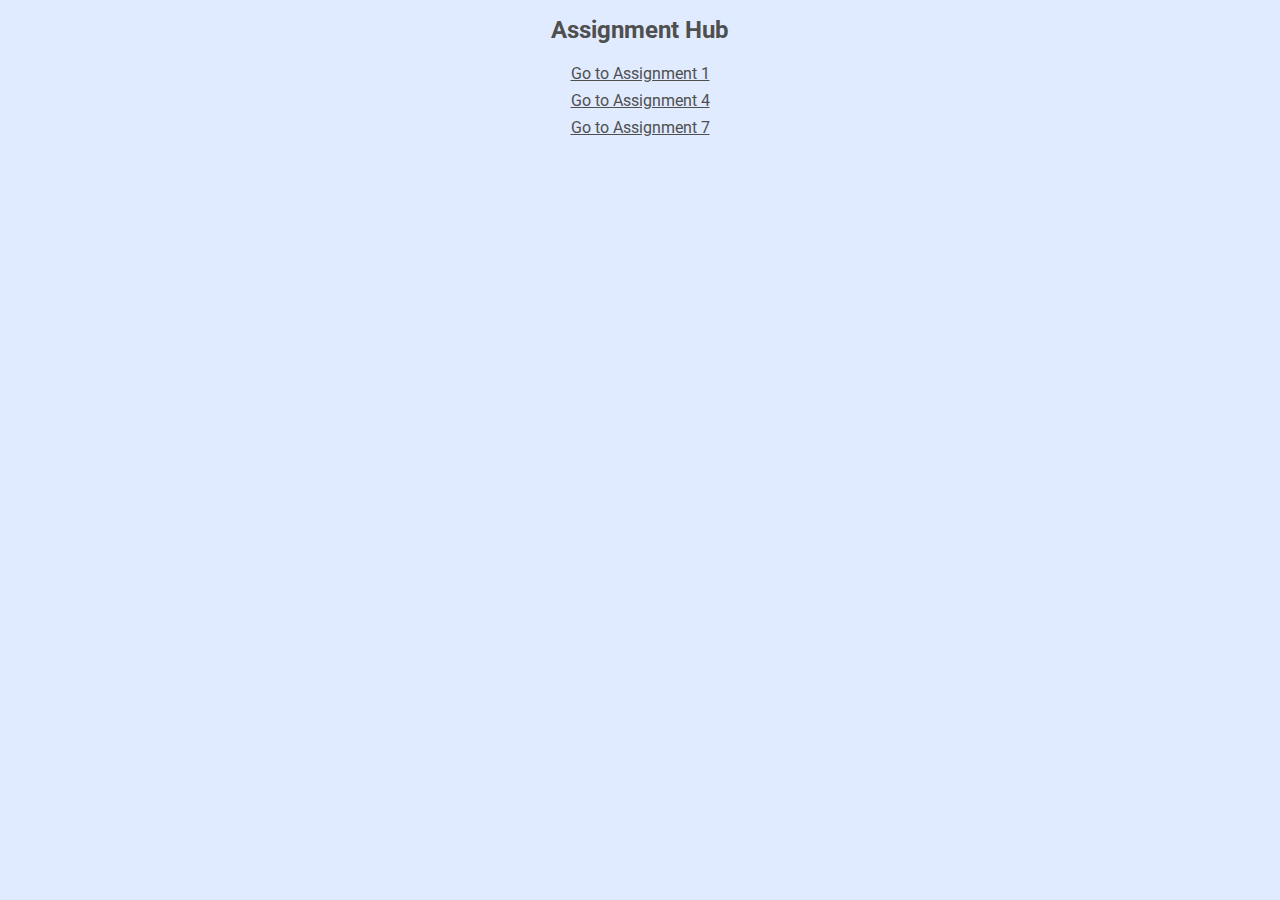
<file: index.html>
<!DOCTYPE html>
<html lang="en">
    <head>
        <title>Assignment Hub</title>

        <meta charset="utf-8">
        <meta name="viewport" content="width=device-width, initial-scale=1, shrink-to-fit=no">
        <link href="https://fonts.googleapis.com/css2?family=Roboto&display=swap" rel="stylesheet">
    </head>
    <body>
        <style>
            html, * {
            box-sizing: border-box;
            }
            html, body, button {
            font-family: 'Roboto', sans-serif;
            font-size: 16px;
            margin: 0;
            padding: 0;
            background-color: #E0EBFF;
            color: #4F4F4F;
            }

            .container {
                display: flex;
                justify-content: center;
                align-items: center;
                flex-direction: column;
            }

            .title {
                font-size: 24px;
            }

            .nav-item {
                margin: 4px;
                color: #4F4F4F;
            }

            .nav-item:hover, .nav-item:focus {
                opacity: .8;
            }
        </style>
        <div class="container">
            <h1 class="title">Assignment Hub</h1>
            <a href="./Assignment 1/index.html" class="nav-item">Go to Assignment 1</a>
            <a href="./Assignment 4/index.html" class="nav-item">Go to Assignment 4</a>
            <a href="./Assignment 7/index.html" class="nav-item">Go to Assignment 7</a>
        </div>
    </body>
</html>
</file>
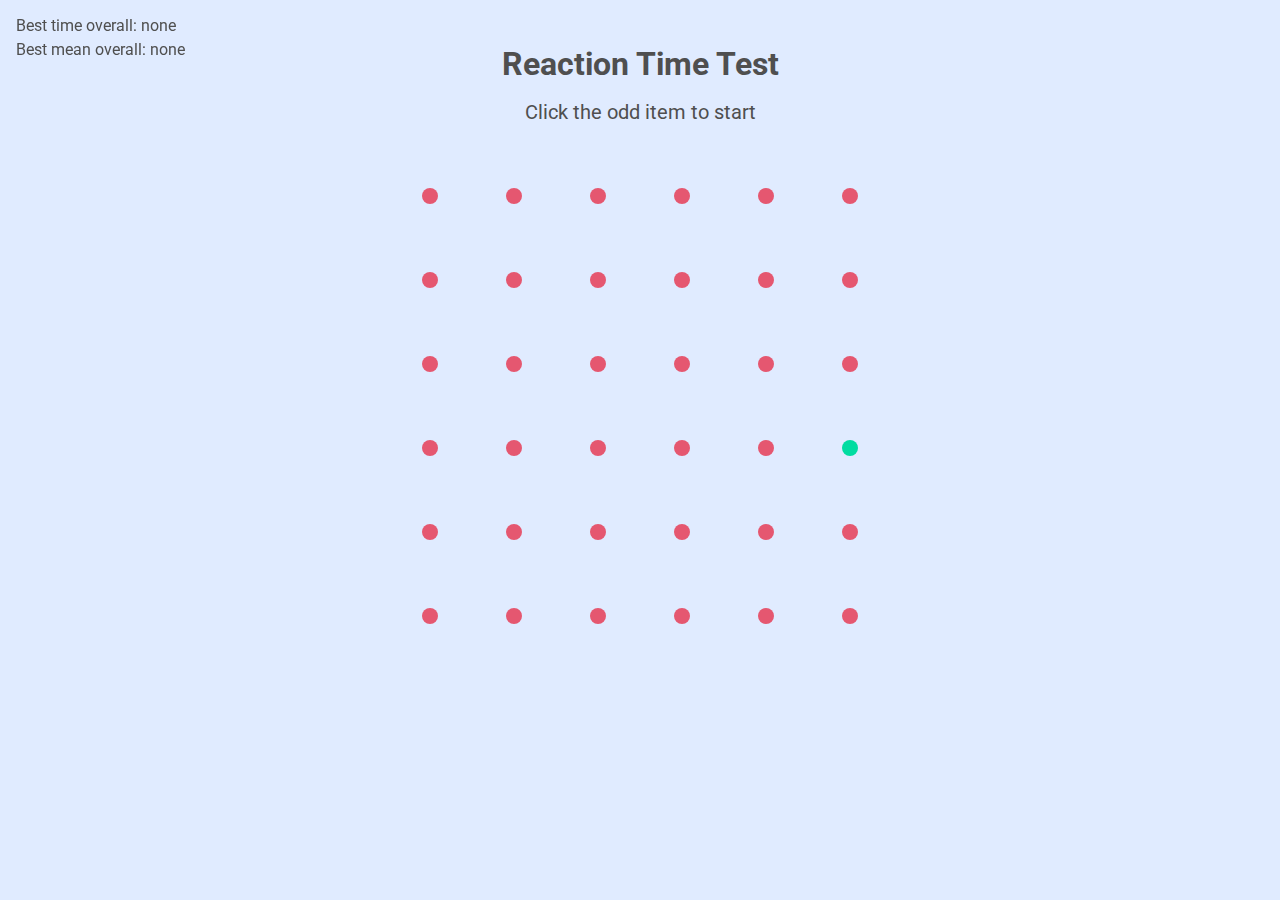
<file: Assignment 1/index.html>
<!DOCTYPE html>
<html lang="en">
    <!-- New experiment: show a bunch of things, one of them sticks out, see how fast you can point it out -->
    <head>
        <title>Reaction Time Test</title>

        <meta charset="utf-8">
        <meta name="viewport" content="width=device-width, initial-scale=1, shrink-to-fit=no">

        <link rel="stylesheet" href="css/styles.css">
        <link href="https://fonts.googleapis.com/css2?family=Roboto&display=swap" rel="stylesheet">
    </head>
    <body>
        <div class="container">
            <div>
                <p class="best-overall">Best time overall: <span id="best-overall-time"></span></p>
                <p class="best-overall">Best mean overall: <span id="best-overall-mean"></span></p>
            </div>

            <h1 class="title">Reaction Time Test</h1>
            <h2 id="subtitle" class="subtitle">Click the odd item to start</h2>
            <div id="grid">

            </div>
            <div id="results">

            </div>
        </div>
        <script type="text/javascript" src="js/code.js"></script>
    </body>
</html>
</file>
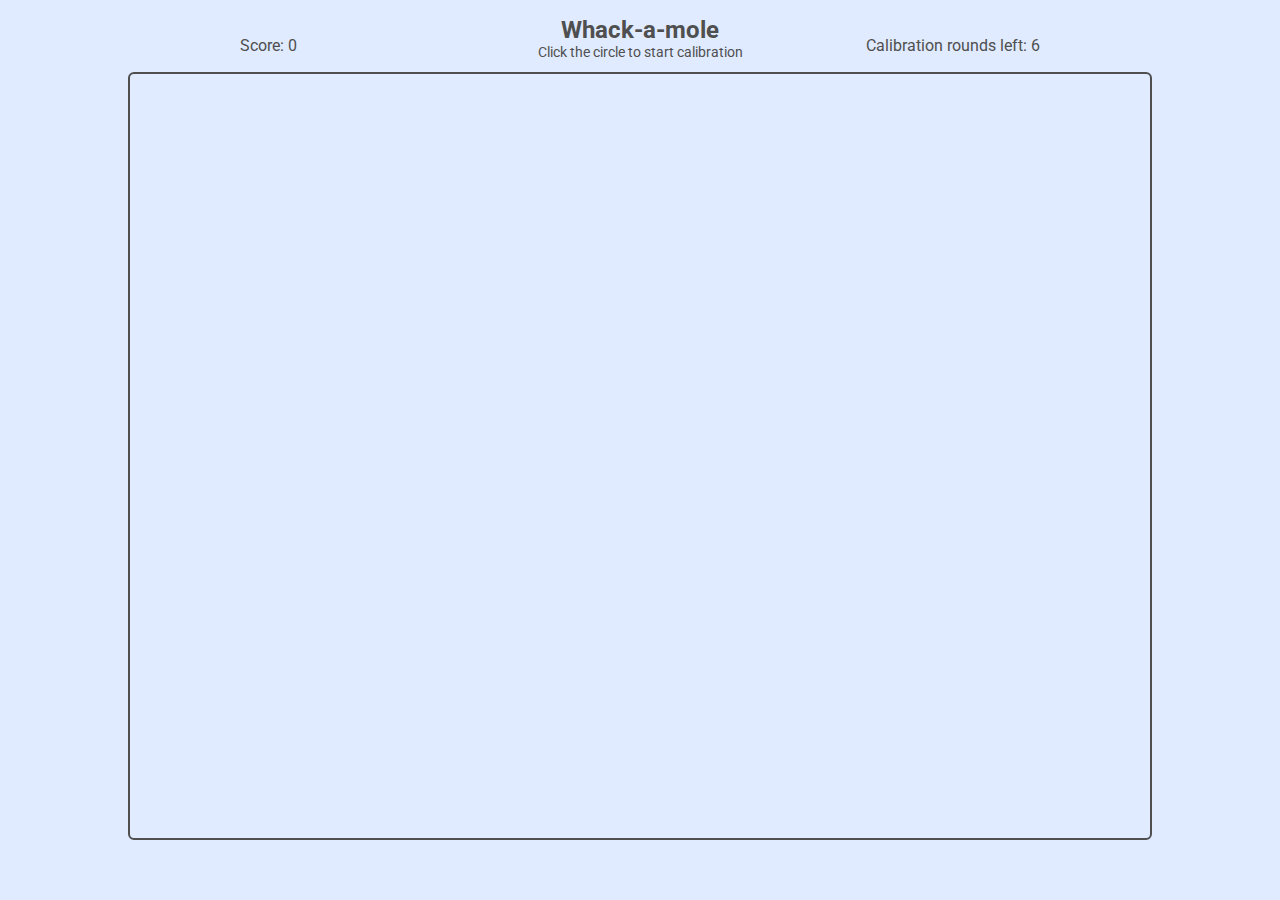
<file: Assignment 4/index.html>
<!DOCTYPE html>
<html lang="en">
    <!-- Whack-a-mole game with calibration -->
    <head>
        <title>Whack-a-mole</title>

        <meta charset="utf-8">
        <meta name="viewport" content="width=device-width, initial-scale=1, shrink-to-fit=no">

        <link rel="stylesheet" href="css/styles.css">
        <link href="https://fonts.googleapis.com/css2?family=Roboto&display=swap" rel="stylesheet">
    </head>
    <body>
        <div class="container">
            <p id="score-container">Score: <span id="score" style="display: inline-block"></span></p>
            <p id="rounds-container">Calibration rounds left: <span id="rounds"></span></p>
            <h1 class="title">Whack-a-mole</h1>
            <h2 id="info" class="subtitle">Click the circle to start calibration</h2>
            <div id="game-window" class="game-window container">
                <div id="green-button" class="green-button fadeIn calib" onclick="greenButtonClicked()"></div>

                <div id="results">

                </div>
            </div>
        </div>
        <script type="text/javascript" src="js/code.js"></script>
    </body>
</html>
</file>
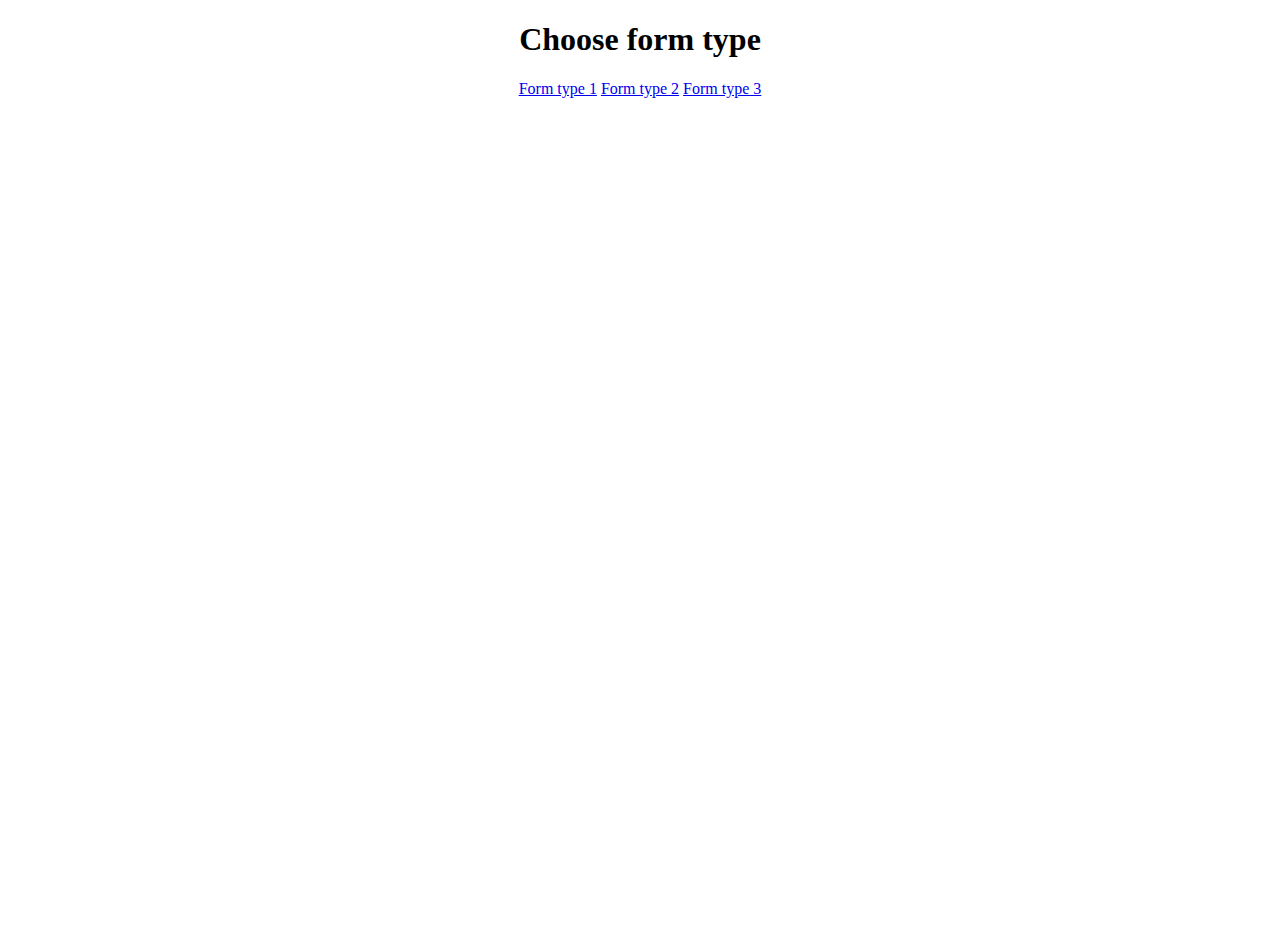
<file: Assignment 7/index.html>
<!DOCTYPE html>
<html lang="en">
    <head>
        <title>Form Study</title>

        <meta charset="utf-8">
        <meta name="viewport" content="width=device-width, initial-scale=1, shrink-to-fit=no">

        <link rel="stylesheet" href="https://cdn.jsdelivr.net/npm/bootstrap@4.5.3/dist/css/bootstrap.min.css" integrity="sha384-TX8t27EcRE3e/ihU7zmQxVncDAy5uIKz4rEkgIXeMed4M0jlfIDPvg6uqKI2xXr2" crossorigin="anonymous">
    </head>
    <body>
        <div class="jumbotron" style="height: 100vh; margin-bottom: 0; text-align: center">
            <h1>Choose form type</h1>
            <a href="./form1.html" class="btn btn-primary">Form type 1</a>
            <a href="./form2.html" class="btn btn-primary">Form type 2</a>
            <a href="./form3.html" class="btn btn-primary">Form type 3</a>
        </div>
    </body>
</html>
</file>
<file: Assignment 1/css/styles.css>
:root {
  --grid-cols: 6;
  --grid-rows: 6;
}
html, * {
  box-sizing: border-box;
}
html, body, button {
  font-family: 'Roboto', sans-serif;
  font-size: 16px;
  margin: 0;
  padding: 0;
  background-color: #E0EBFF;
  color: #4F4F4F;
}

.title {
  margin-bottom: 0;
}
.subtitle {
  font-weight: 400;
  font-size: 20px;
  margin-bottom: 32px;
}

.container {
  display: flex;
  justify-content: center;
  align-items: center;
  flex-direction: column;
  padding-top: 24px;
}

#grid {
  display: grid;
  grid-gap: 0.25rem; 
  grid-template-rows: repeat(var(--grid-rows), 1fr);
  grid-template-columns: repeat(var(--grid-cols), 1fr);
}
.grid-item, .odd-item {
  padding: 2rem;
  text-align: center;
  cursor: pointer;
  transition: all .2s ease-in-out;
}
.odd-item:hover, .odd-item:active {
  transform: scale(1.3);
}

.grid-item-content-1 {
  background-color: #E55770;
  padding: 0.5rem;
  border-radius: 50%;
}
.grid-item-content-2 {
  background-color: #F1592A;
  padding: 0.5rem;
  border-radius: 50%;
}
.grid-item-content-3 {
  background-color: #009EFF;
  padding: 0.5rem;
  border-radius: 50%;
}

.odd-item-content-1 {
  background-color: #01DCA1;
}
.odd-item-content-2 {
  border-radius: 0;
}
.odd-item-content-3 {
  transform: scale(1.6);
}

.fadeInLeft {
  opacity: 0;
  animation-duration: 350ms;
  animation-fill-mode: both;
  -webkit-animation-duration: 350ms;
  -webkit-animation-fill-mode: both;

  animation-name: fadeInLeft;
  -webkit-animation-name: fadeInLeft;
}

@keyframes fadeInLeft {
  from {
    transform: translate3d(-20px, 0, 0);
  }
  to {
    transform: translate3d(0, 0, 0);
    opacity: 1;
  }
}

.resultsTitle {
  font-size: 20px;
  font-weight: 700;
  margin: 0;
}
#best {
  animation-delay: 300ms;
  -webkit-animation-delay: 300ms;
}
#worst {
  animation-delay: 500ms;
  -webkit-animation-delay: 500ms;
}
#mean {
  animation-delay: 700ms;
  -webkit-animation-delay: 700ms;
}
#sd {
  animation-delay: 900ms;
  -webkit-animation-delay: 900ms;
}

.retryButton {
  text-align: center;
  white-space: nowrap;
  vertical-align: middle;
  transition: all .2s ease-in-out;
  padding: 8px 12px;
  cursor: pointer;
  margin-top: 16px;
  border: 0;
  background-color: #FFCF2F;
  border-radius: 4px;
}
.retryButton:hover, .retryButton:focus {
  text-decoration: none;
  transform: scale(1.05);
}
.retryButton:active {
  transform: scale(1);
}

.best-overall {
  position: fixed;
  top: 16px;
  left: 16px;
  margin: 0;
}

.best-overall:last-child {
  top: 40px;
}

#all-times-wrapper {
  display: flex;
  flex-wrap: wrap;
  margin-bottom: 32px;
  width: 200px;
}

#all-times-wrapper p {
  margin-bottom: 0;
  flex-basis: 50%;
}
</file>
<file: Assignment 4/css/styles.css>
html, * {
  box-sizing: border-box;
}
html, body, button {
  font-family: 'Roboto', sans-serif;
  font-size: 16px;
  margin: 0;
  padding: 0;
  background-color: #E0EBFF;
  color: #4F4F4F;
}

.title {
  font-size: 24px;
  margin-bottom: 0;
}
.subtitle {
  font-weight: 400;
  font-size: 14px;
  margin-top: 0;
}

#score-container {
  position: absolute;
  left: 15em;
  top: 20px;
}

#rounds-container {
  position: absolute;
  right: 15em;
  top: 20px;
}

.container {
  display: flex;
  justify-content: center;
  align-items: center;
  flex-direction: column;
}

.game-window {
  width: 1024px;
  height: 768px;
  border: 2px #4F4F4F solid;
  border-radius: 6px;
}

.green-button {
  width: 30px;
  height: 30px;
  border-radius: 50%;
  background-color: #01DCA1;
  cursor: pointer;
  transition: all .2s ease-in-out;
}

.calib {
  background-color: #F1592A;
}

.target-button {
  position: absolute;
  border-radius: 50%;
  background-color: #E55770;
  cursor: pointer;
  transition: all .2s ease-in-out;
}

.fadeIn {
  opacity: 0;
  animation-duration: 100ms;
  animation-fill-mode: both;
  -webkit-animation-duration: 100ms;
  -webkit-animation-fill-mode: both;

  animation-name: fadeIn;
  -webkit-animation-name: fadeIn;
}

@keyframes fadeIn {
  from {
    opacity: 0;
  }
  to {
    opacity: 1;
  }
}

.green-button:hover, .target-button:hover {
  transform: scale(1.1);
}

.retryButton {
  text-align: center;
  white-space: nowrap;
  vertical-align: middle;
  transition: all .2s ease-in-out;
  padding: 8px 12px;
  cursor: pointer;
  margin-top: 16px;
  border: 0;
  background-color: #FFCF2F;
  border-radius: 4px;
}
.retryButton:hover, .retryButton:focus {
  text-decoration: none;
  transform: scale(1.05);
}
.retryButton:active {
  transform: scale(1);
}
</file>
